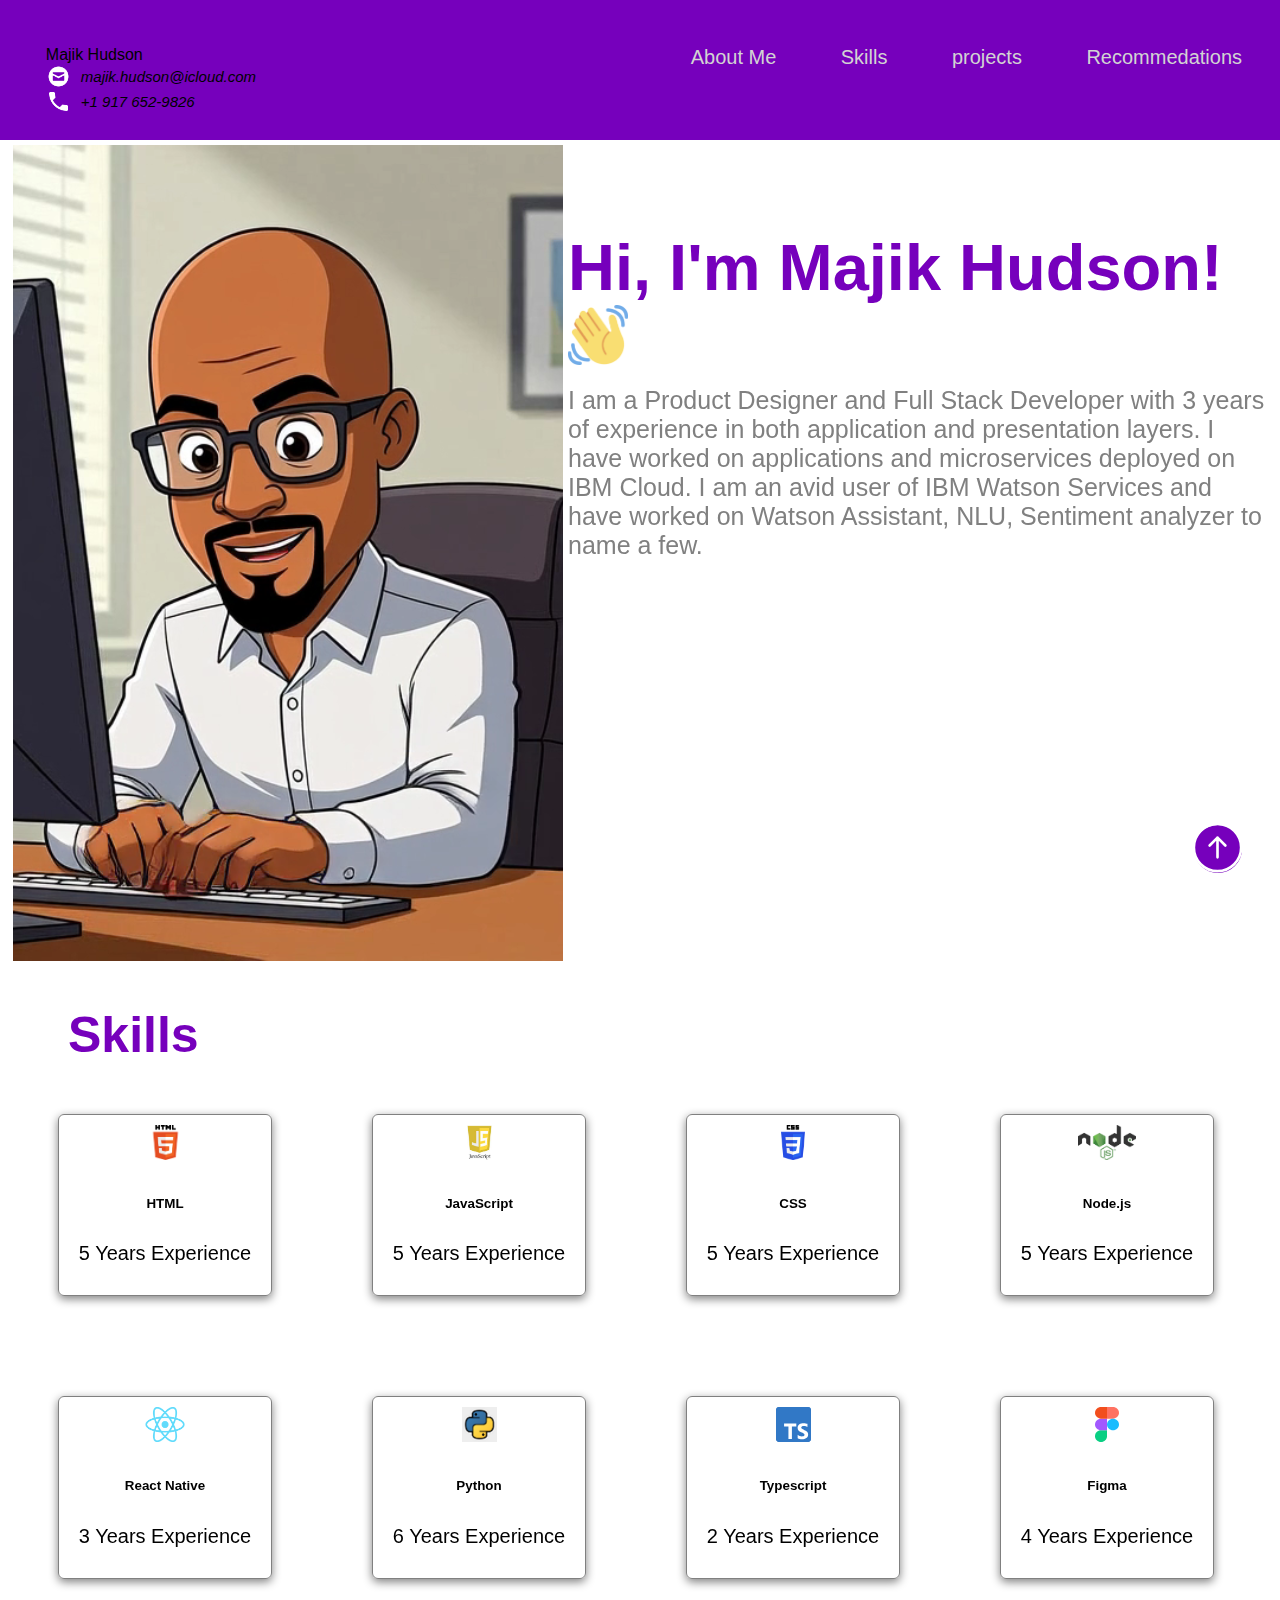
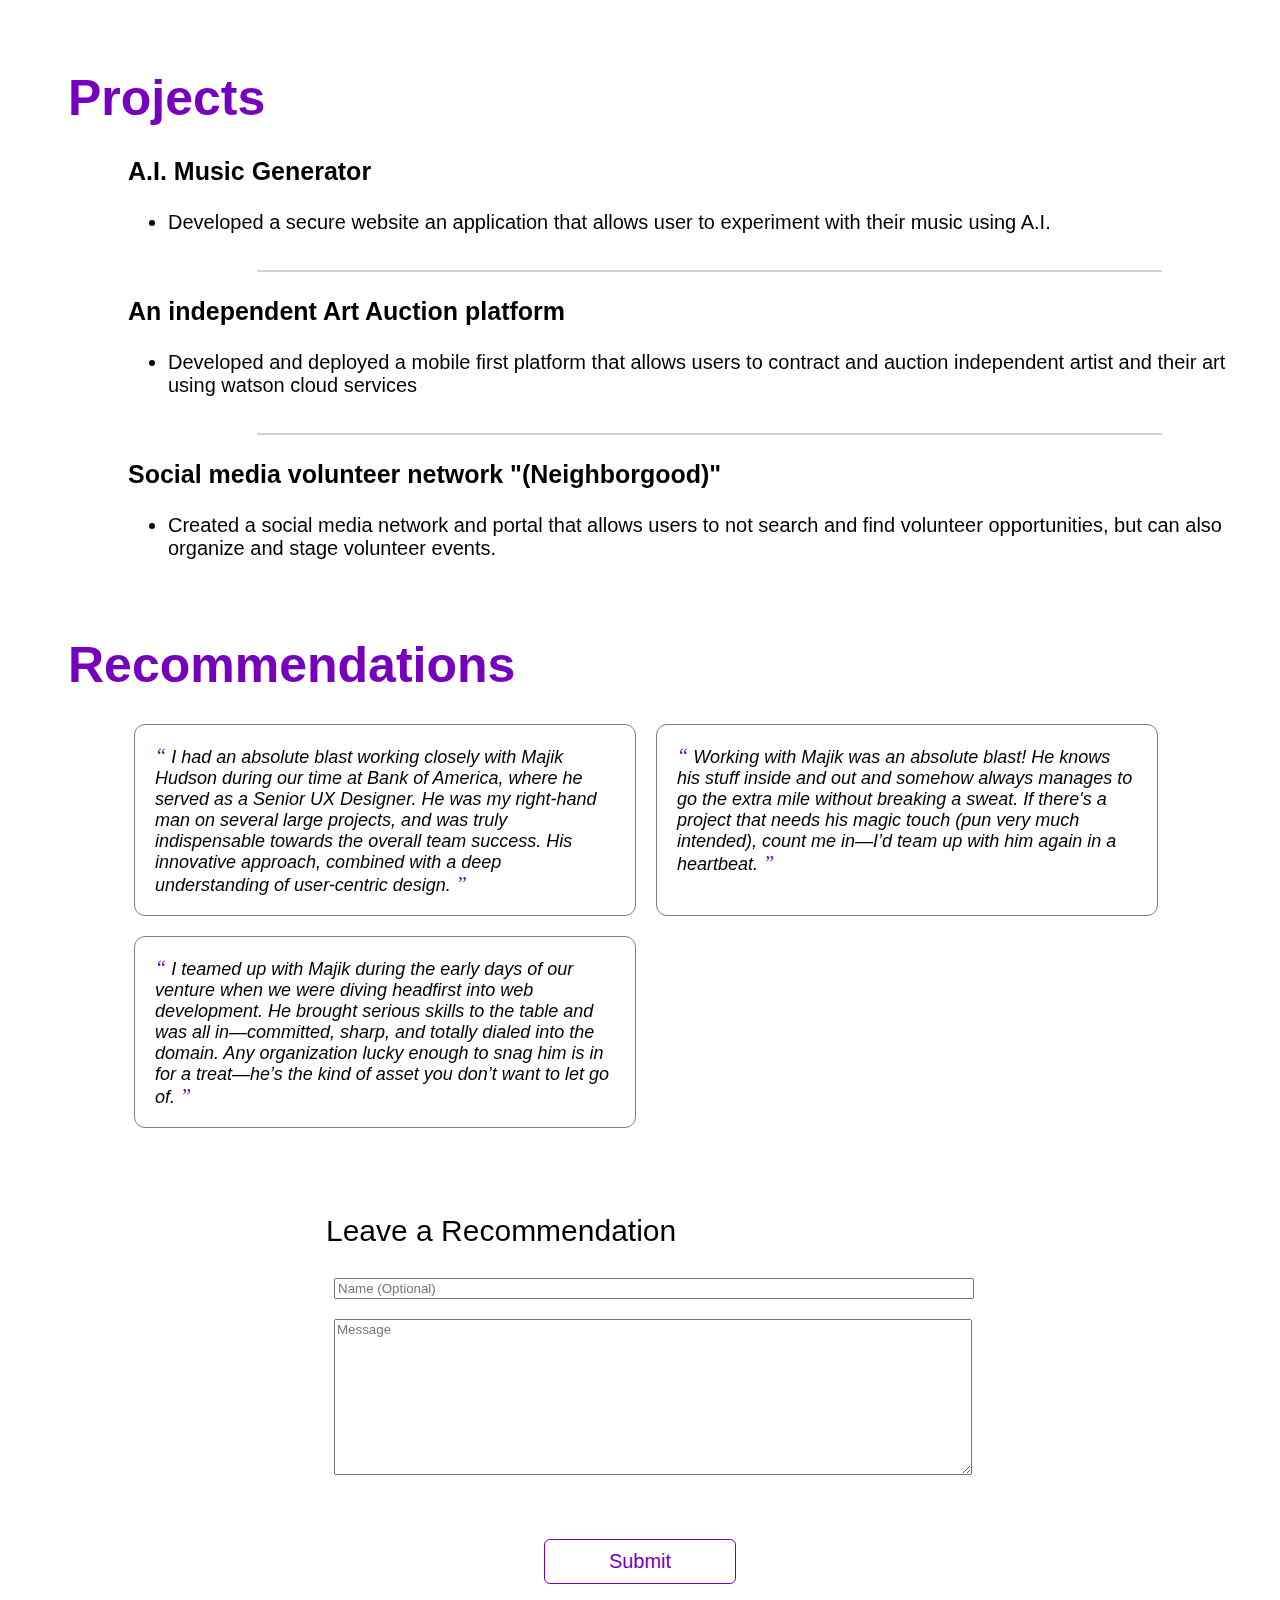
<file: singlepagewebsite/index.html>
<!DOCTYPE html>
<html>
  <head>
    <title>Majik Hudson - Portfolio</title>
    <link rel="stylesheet" href="./style.css"/>
    <script src="./script.js"></script>
    
  </head>
  <body>
    <!-- Navigation Bar -->
    <nav>
      <div id="home">
        <div class="profile_name">
          Majik Hudson
          <div class="contact_info">
            <img src="html_finalprojimages/envelope.png" alt="https://icons8.com/icon/124377/circled-envelope"/>
          majik.hudson@icloud.com
        </div>
        <div style="clear:both;"></div>
        <div class="contact_info">
          <img src="html_finalprojimages/phone.png" alt="https://icons8.com/icon/124377/circled-envelope"/>
          +1 917 652-9826

        </div>
        </div>
        <div class="topdiv">
          <a class="topmenu" href="#about-me">About Me</a>
          <!-- Add the links for Skills, Projects and Recommendation here -->
          <a class="topmenu" href="#skills">Skills</a>
          <a class="topmenu" href="#projects">projects</a>
          <a class="topmenu" href="#recommendations">Recommedations</a>
        </div>
      </div>    
    </nav>

    <!-- About Me -->
    <section id="about-me" class="container">
      <div>
       <video class="profile_image" src="html_finalprojimages/grok-video-50c191d7-e724-4370-9f57-a25fedf6ed4e.mp4" height="550px" autoplay loop muted playsinline></video>
       <!-- <img src="https://miro.medium.com/max/1400/1*qdAW1TjCN57h1lbuuzvchg.gif" class="profile_image"/>-->
      </div>
      <div>
          <h1>
            Hi, I'm Majik Hudson! <img src="html_finalprojimages/waving-hand.png" width="60px"/>
          </h1>
          <p>
            I am a Product Designer and Full Stack Developer with 3 years of experience in both application and presentation layers.
            I have worked on applications and microservices deployed on IBM Cloud. 
            I am an avid user of IBM Watson Services and have worked on Watson Assistant, NLU, Sentiment analyzer to name a few.
          </p>
      </div>
    </section>
              
    <!-- Skills -->
    <section id="skills">
      <h2>Skills</h2>
      <div style="clear:both;"></div>

      <div class="all_skills">
        <div class="skill">
          <img src="html_finalprojimages/html5.png"/>
          <h6>HTML</h6>
          <p>5 Years Experience</p>
        </div>  

        <div class="skill">
          <img src="html_finalprojimages/js.jpeg"/>
          <h6>JavaScript</h6>
          <p>5 Years Experience</p>
        </div>  

        <!-- Add more skills here -->
      <div class="skill">
      <img src="html_finalprojimages/CSS3.png"/>
      <h6>CSS</h6>
      <p>5 Years Experience</p>
      </div>

      <div class="skill">
        <img src="html_finalprojimages/node.png"/>
        <h6>Node.js</h6>
        <p>5 Years Experience</p>
      </div>

      <div class="skill">
        <img src="html_finalprojimages/react.png"/>
        <h6>React Native</h6>
        <p>3 Years Experience</p>
      </div>
      <div class="skill">
        <img src="html_finalprojimages/Python-logo.jpg"/>
        <h6>Python</h6>
        <p>6 Years Experience</p>
      </div>
      <div class="skill">
        <img src="html_finalprojimages/Typescript_logo_2020.svg"/>
        <h6>Typescript</h6>
        <p>2 Years Experience</p>
      </div>

      <div class="skill">
        <img src="html_finalprojimages/Figma-logo.svg"/>
        <h6>Figma</h6>
        <p>4 Years Experience</p>
      </div>


      </div>
    </section>
          
    <!-- Projects -->
    <section class="projects" id="projects">
      <h2>
        Projects
      </h2>
      <div style="clear:both;"></div>

        <div id="projects-container" class="projects-container">
          <div class="project-card">
            <h3>A.I. Music Generator</h3>
            <ul>
              <li>Developed a secure website an application that allows user to experiment with their music using A.I.</li>
            </ul>
          </div>
          <hr>
          <div class="project-card">
            <h3>An independent Art Auction platform</h3>
            <ul>
              <li>Developed and deployed a mobile first platform that allows users to contract and auction independent artist and their art using watson cloud services</li>
            </ul>
          </div>
          <hr>
          <div class="project-card">
            <h3>Social media volunteer network "(Neighborgood)"</h3>
            <ul>
              <li>Created a social media network and portal that allows users to not search and find volunteer opportunities, but can also organize and stage volunteer events.</li>
            </ul>
          </div>
    </div>
    </section>
    <div style="clear:both;"></div>

    <!-- Recommendations -->
    <section id="recommendations">
      <h2>Recommendations</h2>
      <div style="clear:both;"></div>
      <div class="all_recommendations" id="all_recommendations">
        <div class="recommendation">
          <span>&#8220;</span>
          I had an absolute blast working closely with Majik Hudson during our time at Bank of America, where he served as a Senior UX Designer. He was my right-hand man on several large projects, and was truly indispensable towards the overall team success. His innovative approach, combined with a deep understanding of user-centric design. 
          <span>&#8221;</span>
        </div>
        <div class="recommendation">
          <span>&#8220;</span>
          Working with Majik was an absolute blast!
          He knows his stuff inside and out and somehow always manages to go the extra mile without breaking a sweat.
          If there's a project that needs his magic touch (pun very much intended), count me in—I’d team up with him again in a heartbeat.
          <span>&#8221;</span>
        </div>
        <div class="recommendation">
          <span>&#8220;</span>
          I teamed up with Majik during the early days of our venture when we were diving headfirst into web development.
          He brought serious skills to the table and was all in—committed, sharp, and totally dialed into the domain.
          Any organization lucky enough to snag him is in for a treat—he’s the kind of asset you don’t want to let go of.

          <span>&#8221;</span>
        </div>
      </div>
    </section>

    <!-- Recommendation Form -->
    <section id="contact">
      <div class="flex_center">
        <fieldset>
          <legend class="introduction">Leave a Recommendation</legend>          
          <input type="text" placeholder="Name (Optional)"> <br/>
          <textarea id="new_recommendation" cols="500" rows="10" placeholder="Message"></textarea>
          <div class="flex_center">
            <button id="recommend_btn" onclick="addRecommendation()">Submit</button>
          </div>
        </fieldset>
      </div>
    </section>

    <div class="iconbutton">
      <a href="#home">
        <svg xmlns="http://www.w3.org/2000/svg" fill="none" viewBox="0 0 24 24" stroke-widdth="1.5" stroke="white" width="63px">
          <path stroke-linecap="round" stroke-linejoin="round" d="M15 11.25l-3-3m0 0l-3 3m3-3v7.5M21 12a9 9 0 11-18 0 9 9 0 0118 0z"/>
          </svg>
      </a>
    </div>

    <div class="popup" id="popup" class="flex_center">
      <img src="html_finalprojimages/checkmark--outline.svg"/>
      <h3>Thanks For leaving a recommendation!</h3>
      <button onclick="showPopup(false)">Ok</button>
    </div>
  </body>
</html>
</file>
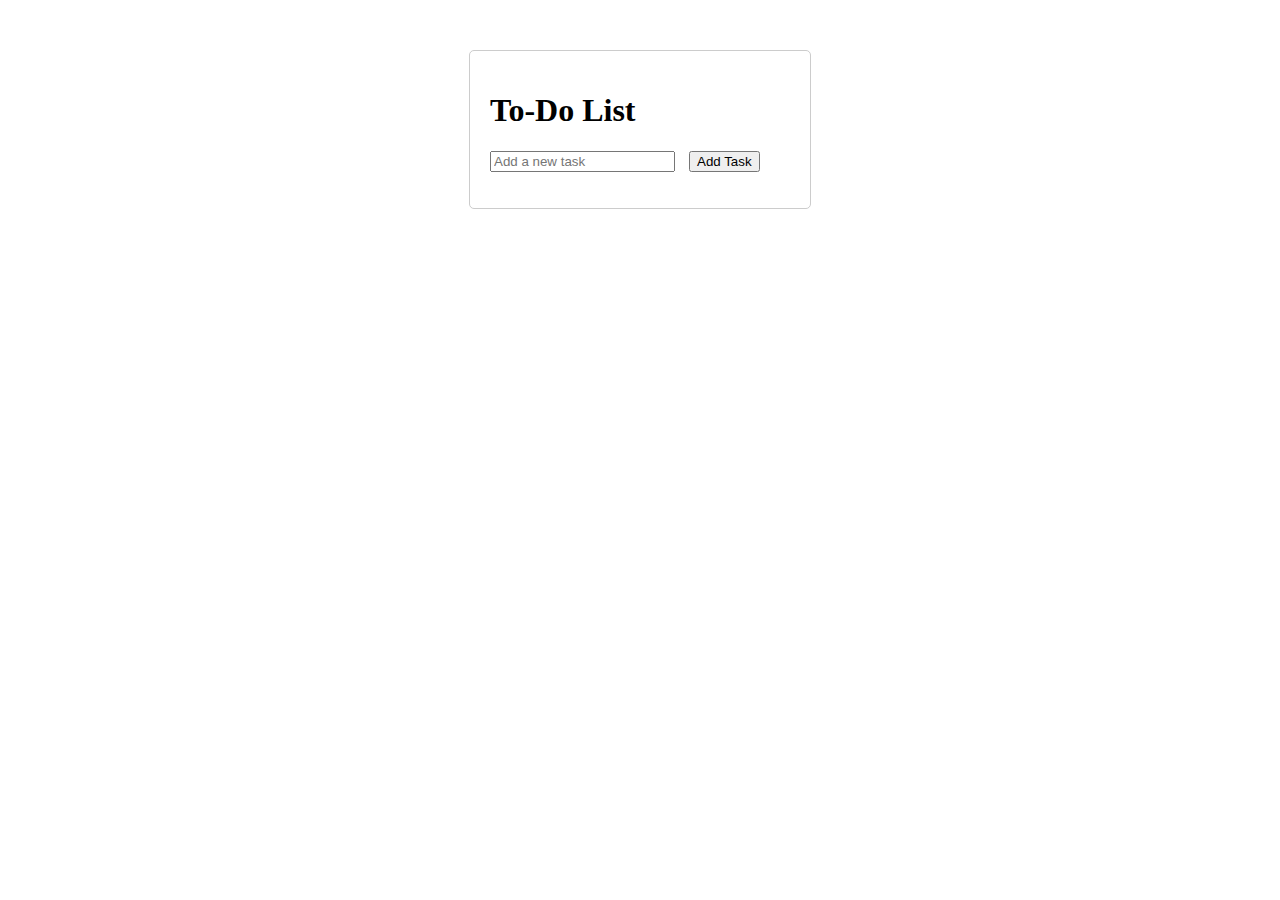
<file: To Do App/index.html>
<!DOCTYPE html>
<html lang="en">
<head>
    <meta charset="UTF-8">
    <meta name="viewport" content="width=device-width, initial-scale=1.0">
    <title>To-Do List</title>
    <style>
        /* Styles the main container of the to-do list */
        .todo-container {
            width: 300px;
            margin: 50px auto;
            padding: 20px;
            border: 1px solid #ccc;
            border-radius: 5px;
        }
        
        /* Removes default list styling for the to-do list */
        .todo-list {
            list-style-type: none;
            padding: 0;
        }

        /* Styles each list item in the to-do list */
        li {
            margin: 10px 0;
            display: flex;
            justify-content: space-between;
            align-items: center;
        }

        /* Adds spacing for buttons in list items */
        button {
            margin-left: 10px;
        }
    </style>
</head>
<body>

<div class="todo-container">
    <h1>To-Do List</h1>

    <!-- Input field to add new tasks -->
    <input type="text" id="taskInput" placeholder="Add a new task">
    
    <!-- Button to add a new task to the list -->
    <button class="add-btn" onclick="addTask()">Add Task</button>
    
    <!-- Unordered list to display the tasks -->
    <ul class="todo-list" id="todoList"></ul>
</div>


<script>
    function addTask() {
    const input = document.getElementById("taskInput");
    const taskText = input.value.trim();

    if (taskText !== "") {
        const ul = document.getElementById("todoList");

        // Create new list item
        const li = document.createElement("li");

        // Create task text element
        const span = document.createElement("span");
        span.textContent = taskText;

        // Create edit button
        const editButton = document.createElement("button");
        editButton.textContent = "Edit";
        editButton.onclick = () => editTask(span);

        // Create remove button
        const removeButton = document.createElement("button");
        removeButton.textContent = "Delete";
        removeButton.onclick = () => removeTask(li);

        // Append buttons and text to the list item
        li.appendChild(span);
        li.appendChild(editButton);
        li.appendChild(removeButton);

        // Append list item to the list
        ul.appendChild(li);

        // Clear the input field
        input.value = "";
    }
    else {
            alert("Please enter a valid task.");
        }
}

// Function to edit an existing task
function editTask(span) {
    // Prompt the user to enter a new task description
    const newTask = prompt("Edit your task:", span.textContent);
    
    // Update the task only if the input is not null or empty
    if (newTask !== null && newTask.trim() !== "") {
        span.textContent = newTask.trim(); // Set the new task text
    }
}

// Function to remove a task from the to-do list
function removeTask(task) {
    const ul = document.getElementById("todoList"); // Get the list container
    ul.removeChild(task); // Remove the specified task element
}

</script>

</body>
</html>
</file>
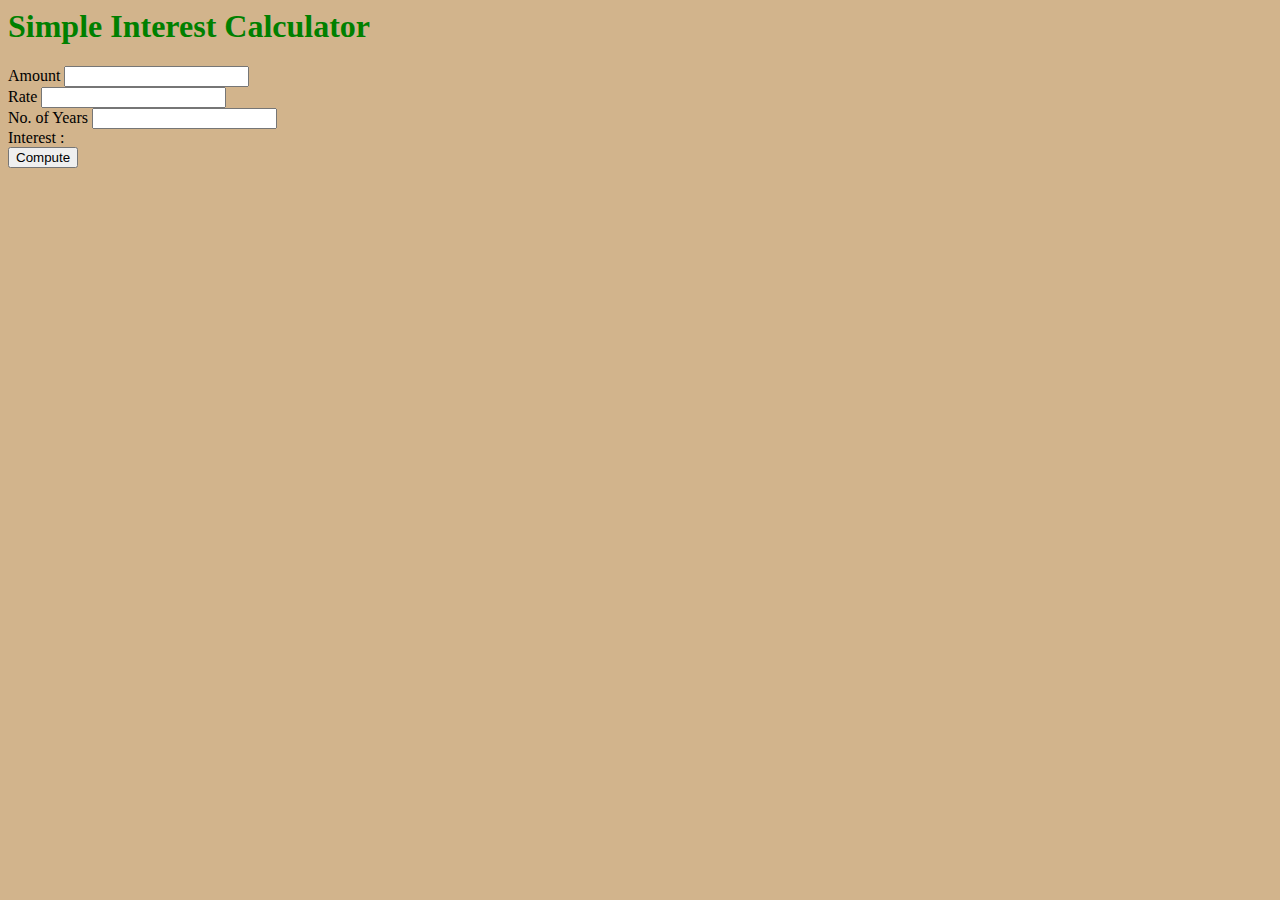
<file: vftvk-Simple-Interest-Calculator-master/index.html>
<html>
    <head>
    <script src="script.js"></script>
    <link rel="stylesheet" href="style.css">
    </head>
    <body>
        <h1>Simple Interest Calculator</h1>

        Amount <input type="number"  id="principal">  <br/>
        Rate <input type="number"  id="rate">  <br/>
        No. of Years <input type="number"  id="years">  <br/>
        Interest : <span id="result"></span><br>

        <button onclick="compute()">Compute</button>
    </body>
</html>
</file>
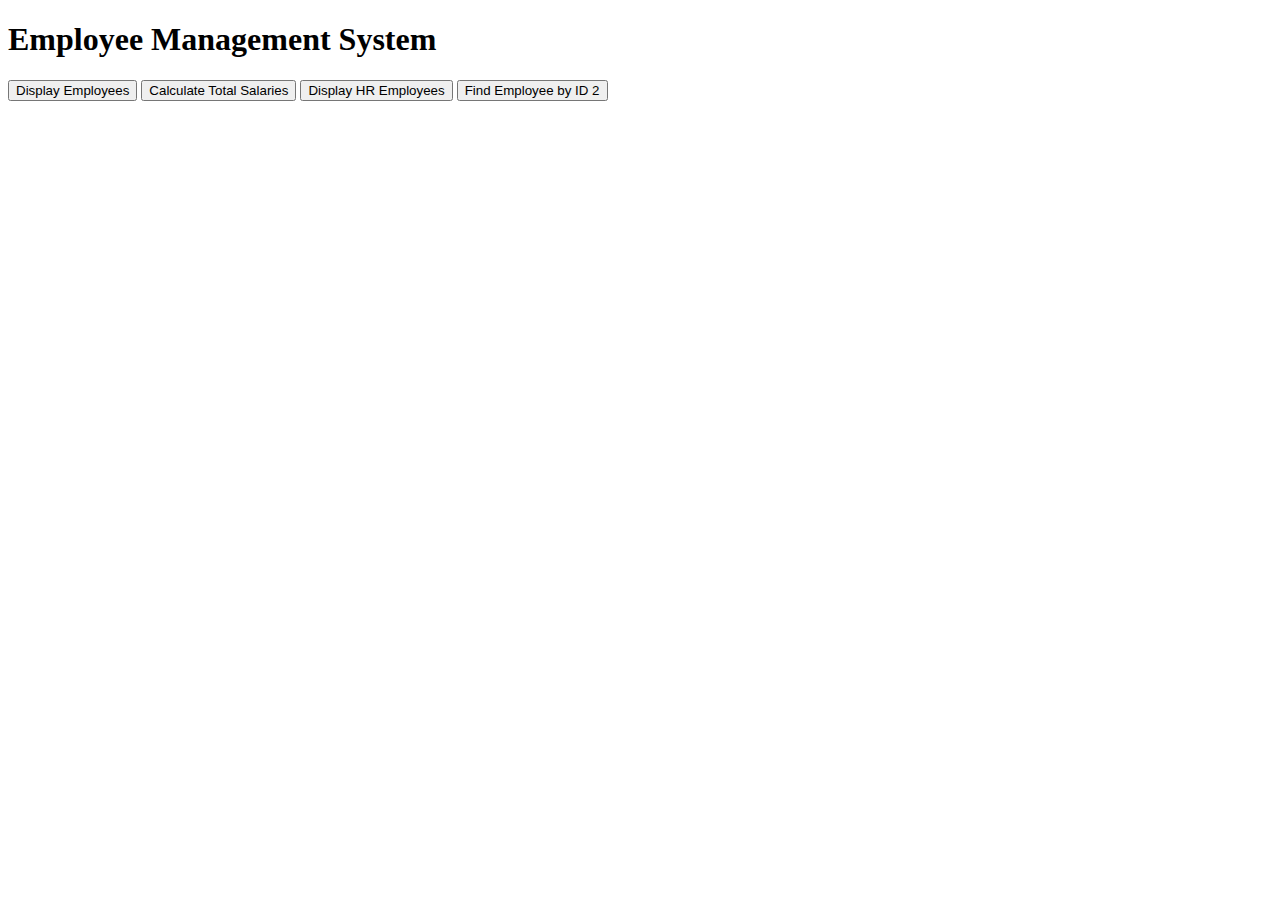
<file: employee details/employee_details.html>
<!DOCTYPE html>
<html>
<head>
  <title>Employee Management System</title>
</head>
<body>
   <h1>Employee Management System</h1>

  <div>
    <button onclick="displayEmployees()">Display Employees</button>
    <button onclick="calculateTotalSalaries()">Calculate Total Salaries</button>
    <button onclick="displayHREmployees()">Display HR Employees</button>
    <button onclick="findEmployeeById(2)">Find Employee by ID 2</button>
  </div>

 <div id="employeesDetails"></div>
<script src="./employee_details.js"></script>
</body>
</html>
</file>
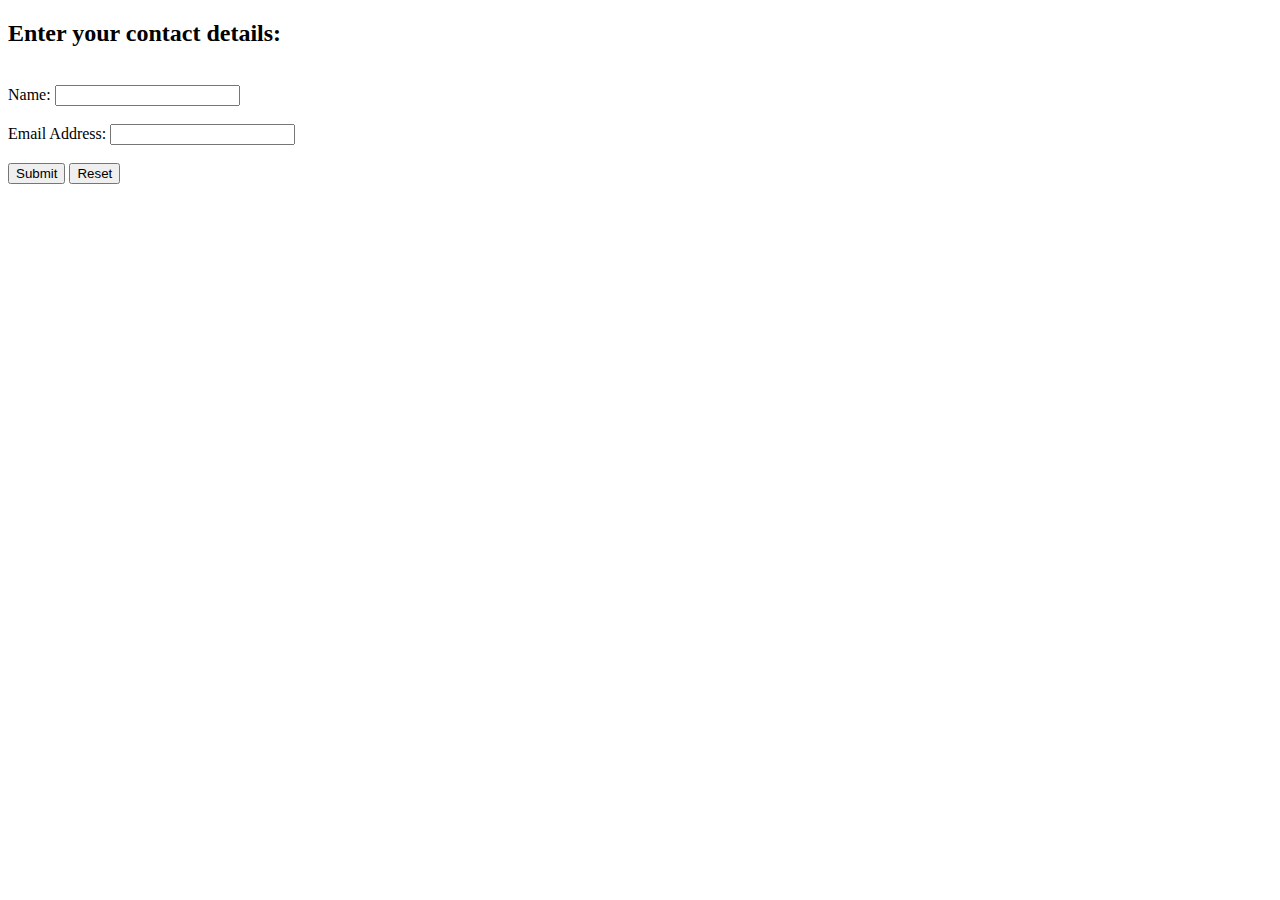
<file: Javascript Forms/form_validation.html>
<!DOCTYPE html>
<html>
    <head>
        <meta charset="utf-8">

        <script type="application/javascript">
            function checkdata()
            {
                document.getElementById("name");
                document.getElementById("email");

                var username = document.getElementById("name");
                var emailid = document.getElementById("email");
                //check if username is blank
                if (username.value==""){

                    alert("Please Enter a Name");
                    username.focus();
                    return false;
                }
                //check if email is blank
                if (emailid.value==""){
                    alert("Please enter an email");
                    emailid.focus();
                    return false;
                }
                //If all is well return true.
                return true;
            }
        </script>
        <title>Contact Details</title>
    </head>

    <body>
        <h2>Enter your contact details:</h2> <br>
        <form id="form1">
            <label for="name">Name:</label>
            <input type="text" id="name" name="name">
            <br><br>
            <label for="email">Email Address:</label>
            <input type="text" id="email" name="email">
            <br><br>
            <input type="submit" value="Submit">
            <input type="reset" value="Reset">
        </form>

    </body>
</html>
</file>
<file: singlepagewebsite/style.css>
body {
  font-family: 'Trebuchet MS', 'Lucida Sans Unicode', 'Lucida Grande', 'Lucida Sans', Arial, sans-serif;
}

/* Navigation Bar */

#home {
  background-color:  #7600bc;
  padding-bottom: 1cm;
  margin-left:-1cm;
  margin-right:-1cm;
  margin-top:-1cm;
  padding-top: 2cm;
  padding-bottom: 2cm;
  height: 5mm;
 }

.topmenu {
  color: lightgray;
  margin: 10px;
  padding: 20px;
  font-size: 20px;
  text-decoration:none;
}

.topmenu:hover {
  color: white;
  font-weight: bolder;
  text-decoration: underline;
}

.topdiv {
  float: right;
  padding-right: 1cm;
}

.profile_name {
  float: left;
  padding-left: 2cm;
  /* Add the styles here */
}

.profile_name .contact_info {
  font-size: 15px;
  font-style: italic;
  display: flex;
  align-items: center;
  flex-direction: row;
}

.contact_info img {
  width:25px;
  margin-right: 10px;
  float:left;
}

/* Titles */

h2 {
  text-align: justify;
  font-size: 50px;
  text-align: center;
  float: left;
  color: #7600bc;
  margin: 30px;
  margin-left: 60px;
  margin-top: 40px;
  margin-bottom: 0px;
}

.introduction {
  text-align: justify;
  font-size: 30px;
  text-align: center;
  float: left;
  margin-top: 30px;
  margin-bottom: 20px;
  animation-duration: 5s;
  position: relative;
}

/* Used in the About Me sections */

.container {
  display: flex;
}

/* About Me */

.about-me {
  display: flex;
  align-items: center;
}

#about-me h1 {
  font-size: 65px;
  margin-top: 90px;
  color: #7600bc;
}

#about-me p {
  font-size: 25px;
  color: rgb(128, 128, 128);
  margin-top: -1cm;
}

.profile_image {
  width: 550px;
  height: fit-content;
  vertical-align: middle;
  margin: 5px;
}

/* Skills */

.all_skills {
  display: flex;
  flex-direction: row;
  flex-flow: wrap;
}

.skill {
  border: 1px solid gray;
  display: block;
  border-radius: 6px;
  text-align: center;
  margin: 50px;
  padding: 10px;
  width: 2in;
  font-size: 20px;
  box-shadow: 0 3px 10px gray;
}

.skill img {
  height: 35px;
  align-items: center;
}

.skills h6 {
  align-items: center;
  font-size: 20px;
  margin-block-start: 8px;
  margin-block-end: 5px;
  font-weight: bold;
} 

.skills p {
  align-items: center;
  font-size: 15px;
  color: gray;
  margin-block-start: 5px;
  margin-block-end: 5px;
} 

.flex_center {
  display: flex;
  align-items: center;
  justify-content: center;
}

/* Projects */

.projects-container {
  margin-top: 30px;
  margin-left: 60px;
}

.projects-container hr {
  border: 1px solid lightgray;
  width: 75%;
  margin-left: 5cm;
}

.project-card {
  margin: 0 15px 15px 30px;
  padding-bottom: 5px;
}

.project-card h3 {
  font-size: 25px;
  margin-left: 30px;
}

.project-card li {
  font-size: 20px;
  margin-left: 30px;
}

/* Recommendations */

.all_recommendations {
  display: flex;
  align-items: left;
  margin-left: 1in;
  flex-direction: row;
  flex-flow: wrap;
  padding: 20px;
}

.recommendation {
  font-style: italic;
  text-align: left;
  width: 460px;
  padding: 1rem;
  background-color: #fff;
  border-radius: 11px;
  box-shadow: 0 3px 10px var(--primary-shadow);
  padding: 20px;
  margin: 10px;
  border:1px solid gray;
  font-size: 18px;
  height:150px;
}

.recommendation span {
  color: #7600bc;
  font-size: 20px;
  font-family: 'Times New Roman', Times, serif;
}

/* Scroll to Top Button */

.iconbutton{
  width: 48px;
  height: 48px;
  border-radius: 100%;
  background-color: #7600bc;
  display: flex;
  align-items: center;
  justify-content: center;
  position: fixed;
  right: 3%;
  bottom: 3%;
  cursor: pointer;
}

/* Form Pop-up */

.popup {
  width:400px;
  background-color: #e8bcf0;
  border-radius: 3mm;
  top: 50%;
  left:50%;
  transform: translate(-50%,-50%);
  text-align: center;
  position: fixed;
  /* padding: 30px; */
  visibility: hidden;
}

.popup img {
  padding-top: 20px;
}

.popup button {
  background-color: #fff;
  border: 1px solid #7600bc;
  color: #7600bc;
  display: block;
  border-radius: 6px;
  text-align: center;
  margin: 50px;
  padding: 10px;
  width: 2in;
  font-size: 20px;
  margin-left: 25%;
}

.popup button:hover {
  background-color: #fff;
  border: 2px solid #7600bc;
  color: #7600bc;
  display: block;
  font-weight: bolder;
  text-align: center;
  cursor: pointer;
  margin-left: 25%;
}

/* Recommendation Form */

input, textarea {
  font-family: 'Trebuchet MS', 'Lucida Sans Unicode', 'Lucida Grande', 'Lucida Sans', Arial, sans-serif; 
  margin: 10px;  
  width:100%;
}

fieldset {
  display: flexbox;
  align-content: center;
  justify-content: center;  
  padding: 25px; 
  margin-left: 50px; 
  margin-right: 50px;   
  border: thin solid white;
  width: 50%;
}

/* Buttons */

button {
  background-color: #fff;
  border: 1px solid #7600bc;
  color: #7600bc;
  display: block;
  border-radius: 6px;
  text-align: center;
  margin: 50px;
  padding: 10px;
  width: 2in;
  font-size: 20px;
}

button:hover {
  background-color: #7600bc;
  border: 1px solid #7600bc;
  color: #fff;
  display: block;
  border-radius: 6px;
  text-align: center;
  cursor: pointer;
}
</file>
<file: vftvk-Simple-Interest-Calculator-master/style.css>
body {background-color:tan;}
h1{color:green;}
</file>
